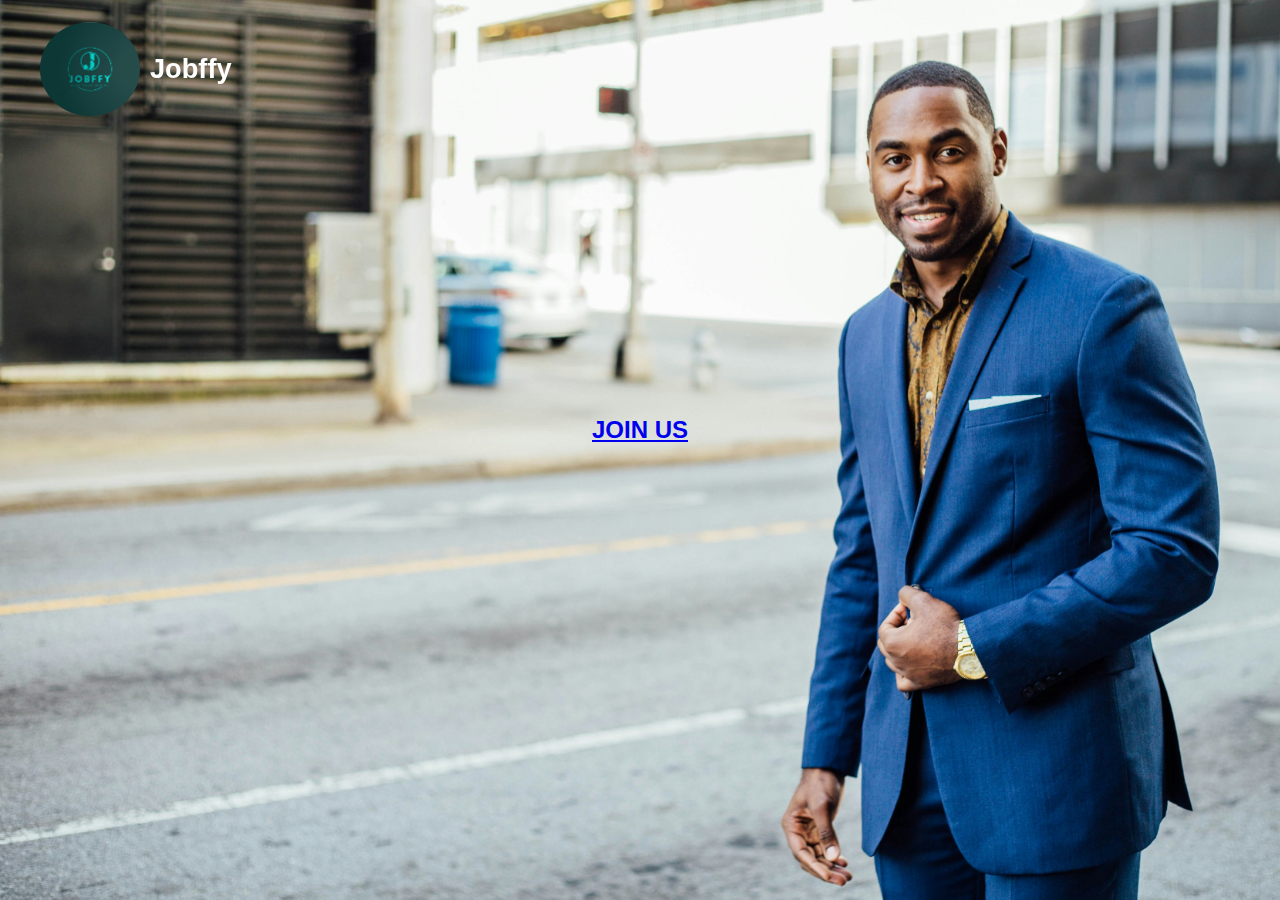
<file: index.html>
<!DOCTYPE html>
<html lang="en">
<head>
   
   <title>Welcome</title>

   <!-- custom css file link  -->
   <link rel="stylesheet" href="welcome.css">

</head>
<body>
  <header>
    <nav class="navbar">
        <span class="hamburger-btn material-symbols-rounded">menu</span>
        <a href="#" class="logo">
            <img src="pics/Screenshot 2024-05-08 151021.png" alt="logo">
            <h2>Jobffy</h2>
    </nav>
</header>
<div class="container">
 
  <h2><a href="signup.html">JOIN US</a></h2>
</body>
</html>
</file>
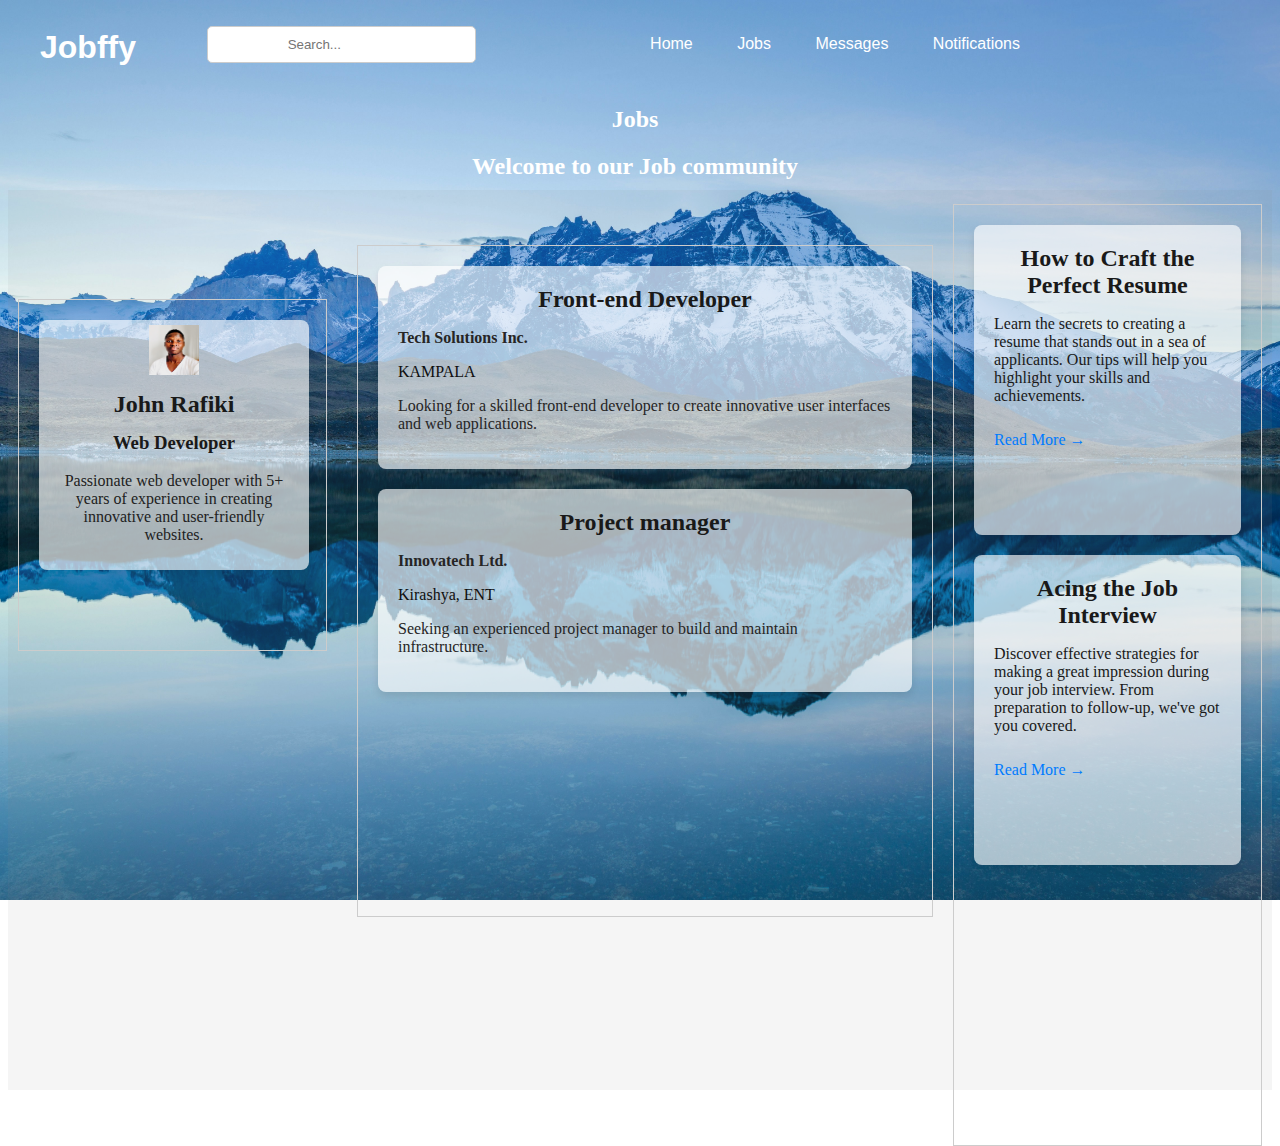
<file: home.html>
<!DOCTYPE html>
<html lang="en">
<head>
    <title>Home</title>
    <link rel="stylesheet" href="home.css">
</head>
<body>
  <header>
    <div class="header-container">
      <h1><aside>Jobffy</aside></h1>
    </div>
        <div class="header">
            <nav class="nav-bar">
              <input class="job-search" type="text" placeholder="Search...">
              <a href="home.html" class="nav-item">Home</a>
              <a href="#jobs" class="nav-item">Jobs</a>
              <a href="messages.html" class="nav-item">Messages</a>
              <a href="notifications.html" class="nav-item">Notifications</a>
             </nav>
     </div>
  </header>
<h2>Jobs</h2>
<h2>Welcome to our Job community</h2>
<div class="wrapper">
    <div class="container profile-container">
      <div class="profile-card">
        <img src="pics/008_edited.jpg" alt="Profile Picture">
        <h2>John Rafiki</h2>
        <h3>Web Developer</h3>
        <p>Passionate web developer with 5+ years of experience in creating innovative and user-friendly websites.</p>
      </div>
      
    </div>

    <div class="container job-listings-container">
      <div class="job-listing">
        <h2>Front-end Developer</h2>
        <p class="company">Tech Solutions Inc.</p>
        <p class="location">KAMPALA</p>
        <p>Looking for a skilled front-end developer to create innovative user interfaces and web applications.</p>
      </div>
      
      <div class="job-listing">
        <h2>Project manager</h2>
        <p class="company">Innovatech Ltd.</p>
        <p class="location">Kirashya, ENT</p>
        <p>Seeking an experienced project manager to build and maintain infrastructure.</p>
      </div>
    </div>

    <div class="container articles-container">
      <div class="article">
        <h2>How to Craft the Perfect Resume</h2>
        <p>Learn the secrets to creating a resume that stands out in a sea of applicants. Our tips will help you highlight your skills and achievements.</p>
        <a href="#" class="read-more">Read More →</a>
      </div>
      
      <div class="article">
        <h2>Acing the Job Interview</h2>
        <p>Discover effective strategies for making a great impression during your job interview. From preparation to follow-up, we've got you covered.</p>
        <a href="#" class="read-more">Read More →</a>
      </div>
    
    </div>
  </div>
</body>
</html>
</file>
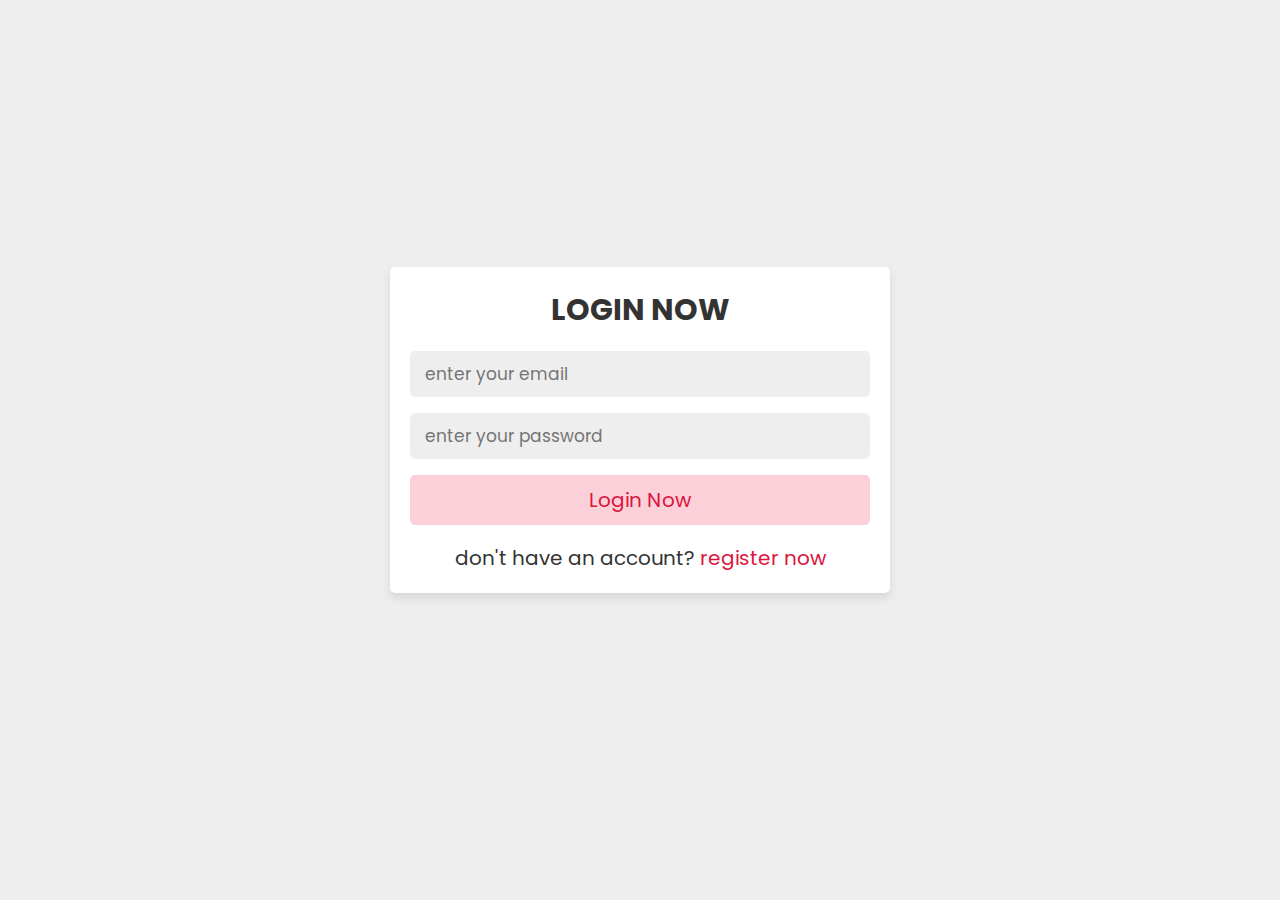
<file: login.html>
<!DOCTYPE html>
<html lang="en">
<head>
  
   <title>login form</title>

   <!-- custom css file link  -->
   <link rel="stylesheet" href="index2.css">

</head>
<body>
   
<div class="form-container">

   <form action="#" method="post">
      <h3>login now</h3>

      <input type="email" name="email" required placeholder="enter your email">
      <input type="password" name="password" required placeholder="enter your password">
      <input type="submit" name="submit" value="login now" class="form-btn">
      <p>don't have an account? <a href="signup.html">register now</a></p>
   </form>

</div>

</body>
</html>
</file>
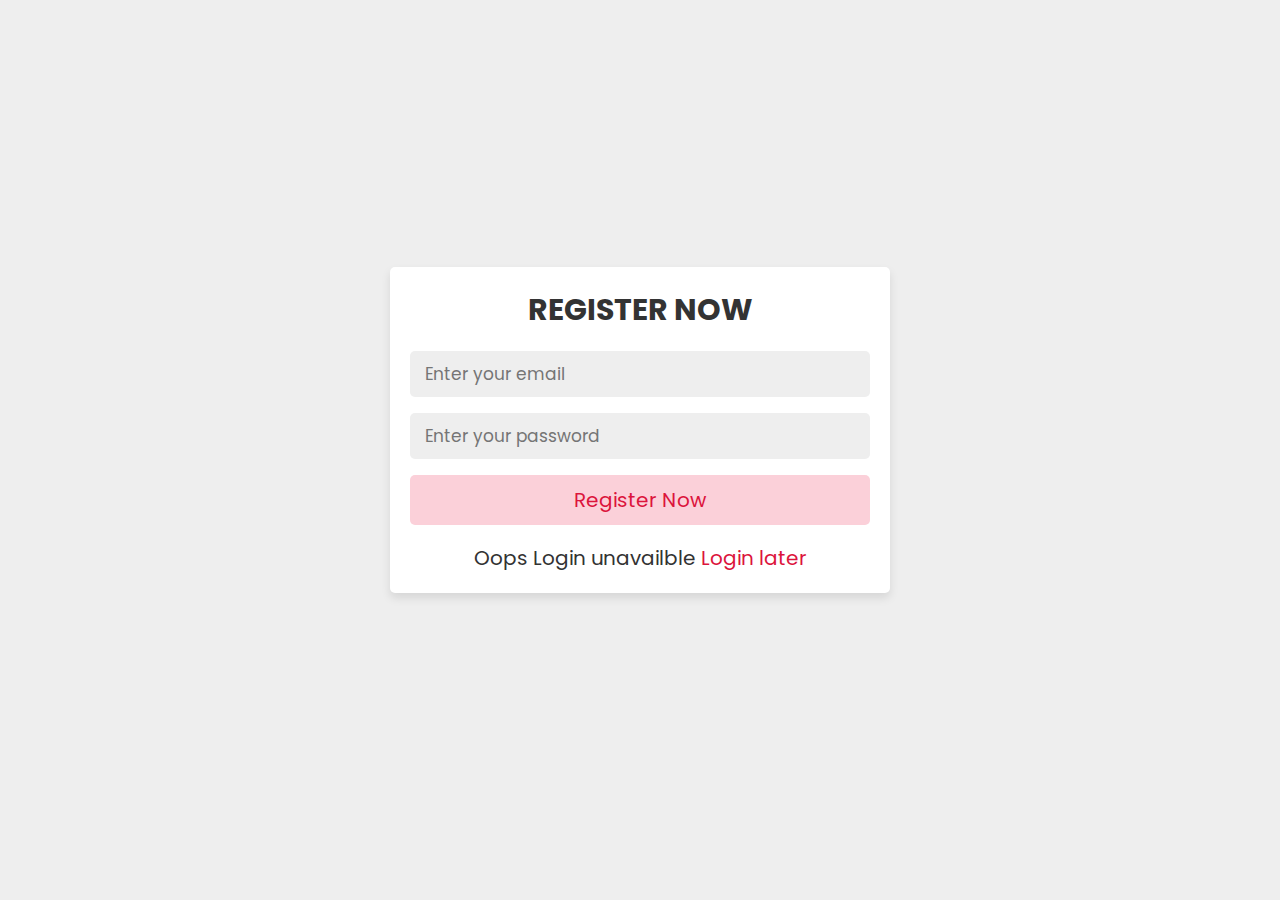
<file: signup.html>
<!DOCTYPE html>
<html lang="en">
<head>
   
   <title>Sign up</title>

   <!-- custom css file link  -->
   <link rel="stylesheet" href="index.css">

</head>
<body>
   
<div class="form-container">

   <form action="signup.php" method="post">
      <h3>register now</h3>

      <input type="email" name="email" required placeholder="Enter your email">
      <input type="password" name="password" required placeholder="Enter your password">
      
      <input type="submit" name="submit" value="register now" class="form-btn">
      <p> Oops Login unavailble <a href="home.html">Login later</a></p>
   </form>

</div>

</body>
</html>
</file>
<file: welcome.css>
* {
  margin: 0;
  padding: 0;
  box-sizing: border-box;
  font-family: "Open Sans", sans-serif;
}
body {
background: url("pics/IMG_0718.JPG");
  background-size: cover;
  background-repeat: no-repeat;
  background-attachment: fixed;
  overflow: hidden;
}
header {
  position: fixed;
  width: 100%;
  top: 0;
  left: 0;
  z-index: 10;
  padding: 0 10px;
}
.navbar {
  display: flex;
  padding: 22px 0;
  align-items: center;
  max-width: 1200px;
  margin: 0 auto;
  justify-content: space-between;
}
.navbar .hamburger-btn {
  display: none;
  color: #fff;
  cursor: pointer;
  font-size: 1.5rem;
}
.navbar .logo {
  gap: 10px;
  display: flex;
  align-items: center;
  text-decoration: none;
}
.navbar .logo img {
  width: 100px;
  border-radius: 50%;
}
.navbar .logo h2 {
  color: #fff;
  font-weight: 600;
  font-size: 1.7rem;
}
.container{
  min-height: 100vh;
  display: flex;
  align-items: center;
  justify-content: center;
  padding:20px;
  padding-bottom: 60px;
}
</file>
<file: home.css>
.body {
  font-family: Arial, sans-serif;
  margin: 0;
  padding: 0;
}
body{
background: url("pics/IMG_0715.JPG");
background-size: cover;
background-repeat: no-repeat;
background-attachment: fixed;
overflow: hidden;
}
header {
color: #fff;
padding: 0px 15px;
text-align: center;
width:100%;
max-width: 1200px;
margin: 0 auto;
display: flex;
align-items: center;
font-family: Arial, sans-serif;
justify-content: space-between;
}
.header {
color: white;
padding: 10px 0;
}
.nav-bar{
display: flex;
margin-right: 200px;
display: inline-block;
justify-content: center;
}
.nav-item {
margin: 0 20px;
text-decoration: none;
color: white;
}
.nav-item:hover {
text-decoration: underline;
}
input[type="text"] {
padding: 10px;
border: 1px solid #ccc;
border-radius: 5px;
margin-bottom: 5px;
margin-right: 150px;
padding-left: 80px;
cursor: pointer;
}
h1{
margin-bottom: 20px;
text-align: center;
color: #ffffff; 


}
h2 {
margin-bottom: 10px;
text-align: center;
color: #ffffff;
margin-right: 10px;
}
.wrapper{
display: flex;
justify-content: center;
align-items: center;
height: 100vh;
background: rgba(137, 137, 137, 0.087);
margin-bottom: 40px;
}
.container {
  display: flex;
  justify-content: space-between;
  align-items: flex-start;
  padding: 20px;
  border: 1px solid #ccc;
  margin: 10px;
  display: inline-block;
}
.profile-container {
margin-bottom: 380px;
margin-top: 50px;
  flex: 1;
  background-color: #ffffff00;
  flex-direction: column;
  width: 20vh;
  height: 30vh;
  padding-bottom: 60px;
  margin-right: 20px;
}
.profile-card {
background: #ffffffa5;
border-radius: 8px;
box-shadow: 0 4px 8px rgba(0,0,0,0.1);
overflow: hidden;
width: 270px;
height: 250px;
text-align: center;
margin-right: 5px;
}
.profile-card img {
width: 50px;
height: 50px;
padding-top: 5px;
}
.profile-card h2, .profile-card h3 {
margin: 0;
padding: 2px;
color: #191919;
margin-top: 10px;
}
.profile-card p {
padding: 0 16px 16px;
color: #212121;
}
.job-listings-container {
margin-bottom: 128px;
  flex: 2;
  background-color: #ffffff00;
  flex-direction: column;
  width: 50vh;
  height: 70vh;
}
.job-listing {
background: #ffffffa5;
border-radius: 8px;
box-shadow: 0 4px 8px rgba(0,0,0,0.1);
margin-bottom: 20px;
padding: 20px;
transition: transform 0.3s ease;
}
.job-listing:hover {
transform: translateY(-5px);
}
.job-listing h2 {
margin: 0 0 10px;
color: #191919;
}
.job-listing p {
color: #262525;
}
.job-listing .company {
font-weight: bold;
}
.job-listing .location {
color: #0f0f0f;
}

.articles-container {
background-color: #ffffff00;
margin-top: 80px;
flex-direction: column;
  flex: 1;
  width: 40vh;
  height: 100vh;
}
.article {
background: #ffffffa5;
border-radius: 8px;
box-shadow: 0 4px 8px rgba(0,0,0,0.1);
margin-bottom: 20px;
padding: 20px;
min-height: 30vh;
}
.article h2 {
margin: 0 0 10px;
color: #191919;
}
.article p {
color: #191919;
}
.read-more {
text-decoration: none;
color: #007bff;
display: inline-block;
margin-top: 10px;
}

@media (max-width: 940px) {
.profile-container .jobs-listings-container{
grid-template-columns: 1fr 1fr;
}
}
@media (max-width: 640px) {
.profile-container{
grid-template-columns: 1fr;
max-width: 400px;
margin: 0 auto;
}
}
</file>
<file: index2.css>
@import url('https://fonts.googleapis.com/css2?family=Poppins:wght@100;200;300;400;500;600&display=swap');

*{
   font-family: 'Poppins', sans-serif;
   margin:0; padding:0;
   box-sizing: border-box;
   outline: none; border:none;
   text-decoration: none;
}
body{
   background: url("pics/IMG_0718.JPG");
   background-size: cover;
   background-repeat: no-repeat;
   background-attachment: fixed;
   overflow: hidden;
   }

.container{
   min-height: 100vh;
   display: flex;
   align-items: center;
   justify-content: center;
   padding:20px;
   padding-bottom: 60px;
}

.container .content{
   text-align: center;
}

.container .content h3{
   font-size: 30px;
   color:#333;
}

.container .content h3 span{
   background: crimson;
   color:#fff;
   border-radius: 5px;
   padding:0 15px;
}

.container .content h1{
   font-size: 50px;
   color:#333;
}

.container .content h1 span{
   color:crimson;
}

.container .content p{
   font-size: 25px;
   margin-bottom: 20px;
}

.container .content .btn{
   display: inline-block;
   padding:10px 30px;
   font-size: 20px;
   background: #333;
   color:#fff;
   margin:0 5px;
   text-transform: capitalize;
}

.container .content .btn:hover{
   background: rgb(64, 90, 155);
}

.form-container{
   min-height: 100vh;
   display: flex;
   align-items: center;
   justify-content: center;
   padding:20px;
   padding-bottom: 60px;
   background: #eee;
}

.form-container form{
   padding:20px;
   border-radius: 5px;
   box-shadow: 0 5px 10px rgba(0,0,0,.1);
   background: #fff;
   text-align: center;
   width: 500px;
}

.form-container form h3{
   font-size: 30px;
   text-transform: uppercase;
   margin-bottom: 10px;
   color:#333;
}

.form-container form input,
.form-container form select{
   width: 100%;
   padding:10px 15px;
   font-size: 17px;
   margin:8px 0;
   background: #eee;
   border-radius: 5px;
}

.form-container form select option{
   background: #fff;
}

.form-container form .form-btn{
   background: #fbd0d9;
   color:crimson;
   text-transform: capitalize;
   font-size: 20px;
   cursor: pointer;
}

.form-container form .form-btn:hover{
   background: crimson;
   color:#fff;
}

.form-container form p{
   margin-top: 10px;
   font-size: 20px;
   color:#333;
}

.form-container form p a{
   color:crimson;
}

.form-container form .error-msg{
   margin:10px 0;
   display: block;
   background: crimson;
   color:#fff;
   border-radius: 5px;
   font-size: 20px;
   padding:10px;
}
</file>
<file: index.css>
@import url('https://fonts.googleapis.com/css2?family=Poppins:wght@100;200;300;400;500;600&display=swap');

*{
   font-family: 'Poppins', sans-serif;
   margin:0; padding:0;
   box-sizing: border-box;
   outline: none; border:none;
   text-decoration: none;
}
body{
   background: url("pics/IMG_0718.JPG");
   background-size: cover;
   background-repeat: no-repeat;
   background-attachment: fixed;
   overflow: hidden;
   }

.container{
   min-height: 100vh;
   display: flex;
   align-items: center;
   justify-content: center;
   padding:20px;
   padding-bottom: 60px;
}

.container .content{
   text-align: center;
}

.container .content h3{
   font-size: 30px;
   color:#333;
}

.container .content h3 span{
   background: crimson;
   color:#fff;
   border-radius: 5px;
   padding:0 15px;
}

.container .content h1{
   font-size: 50px;
   color:#333;
}

.container .content h1 span{
   color:crimson;
}

.container .content p{
   font-size: 25px;
   margin-bottom: 20px;
}

.container .content .btn{
   display: inline-block;
   padding:10px 30px;
   font-size: 20px;
   background: #333;
   color:#fff;
   margin:0 5px;
   text-transform: capitalize;
}

.container .content .btn:hover{
   background: rgb(64, 90, 155);
}

.form-container{
   min-height: 100vh;
   display: flex;
   align-items: center;
   justify-content: center;
   padding:20px;
   padding-bottom: 60px;
   background: #eee;
}

.form-container form{
   padding:20px;
   border-radius: 5px;
   box-shadow: 0 5px 10px rgba(0,0,0,.1);
   background: #fff;
   text-align: center;
   width: 500px;
}

.form-container form h3{
   font-size: 30px;
   text-transform: uppercase;
   margin-bottom: 10px;
   color:#333;
}

.form-container form input,
.form-container form select{
   width: 100%;
   padding:10px 15px;
   font-size: 17px;
   margin:8px 0;
   background: #eee;
   border-radius: 5px;
}

.form-container form select option{
   background: #fff;
}

.form-container form .form-btn{
   background: #fbd0d9;
   color:crimson;
   text-transform: capitalize;
   font-size: 20px;
   cursor: pointer;
}

.form-container form .form-btn:hover{
   background: crimson;
   color:#fff;
}

.form-container form p{
   margin-top: 10px;
   font-size: 20px;
   color:#333;
}

.form-container form p a{
   color:crimson;
}

.form-container form .error-msg{
   margin:10px 0;
   display: block;
   background: crimson;
   color:#fff;
   border-radius: 5px;
   font-size: 20px;
   padding:10px;
}
</file>
